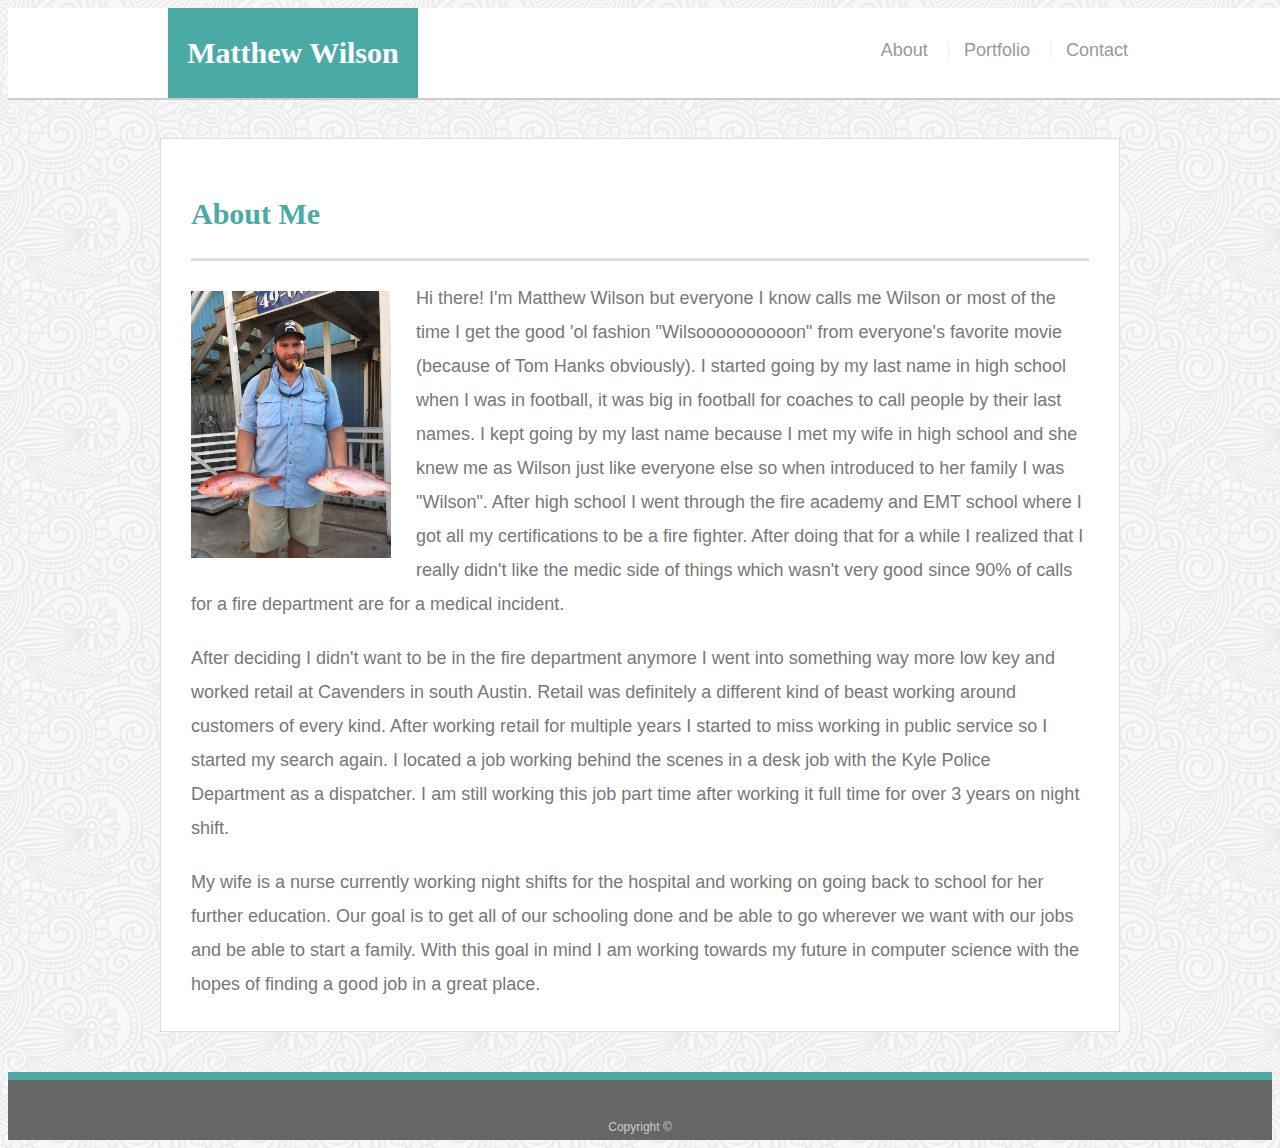
<file: Basic-Portfolio/index.html>
<!doctype html>
<html lang="en-us">

<head>
  <meta charset="UTF-8">
  <title>About | Matthew Wilson</title>
  <link rel="stylesheet" type="text/css" href="assets/css/style.css">
</head>

<body>

  <header id="masthead">
    <div class="container">
      <a href="index.html" id="logo">Matthew Wilson</a>
      <nav>
        <a href="index.html">About</a>
        <a href="portfolio.html">Portfolio</a>
        <a href="contact.html">Contact</a>
      </nav>
    </div>
  </header>

  <div id="main-container" class="container">
    <section class="main-section">
      <h1>About Me</h1>

      <img src="assets/images/profile.jpg" class="auth-image" alt="Your Name">

      <p>Hi there! I'm Matthew Wilson but everyone I know calls me Wilson or most of the time I get the good 'ol fashion "Wilsoooooooooon" from everyone's favorite movie (because of Tom Hanks obviously). I started going by my last name in high school when I was in football, it was big in football for coaches to call people by their last names. I kept going by my last name because I met my wife in high school and she knew me as Wilson just like everyone else so when introduced to her family I was "Wilson". After high school I went through the fire academy and EMT school where I got all my certifications to be a fire fighter.
        After doing that for a while I realized that I really didn't like the medic side of things which wasn't very good since 90% of calls for a fire department are for a medical incident.</p>

      <p>After deciding I didn't want to be in the fire department anymore I went into something way more low key and worked retail at Cavenders in south Austin. Retail was definitely a different kind of beast working around customers of every kind. After working retail for multiple years I started to miss working in public service so I started my search again. 
        I located a job working behind the scenes in a desk job with the Kyle Police Department as a dispatcher. I am still working this job part time after working it full time for over 3 years on night shift.</p>

      <p>My wife is a nurse currently working night shifts for the hospital and working on going back to school for her further education. Our goal is to get all of our schooling done and be able to go wherever we want with our jobs and be able to start a family. With this goal in mind I am working towards my future in computer science with the hopes of finding a good job in a great place.</p>

    </section>

  </div>

  <footer>
    <div class="container">
      Copyright &copy; 
    </div>
  </footer>
</body>

</html>
</file>
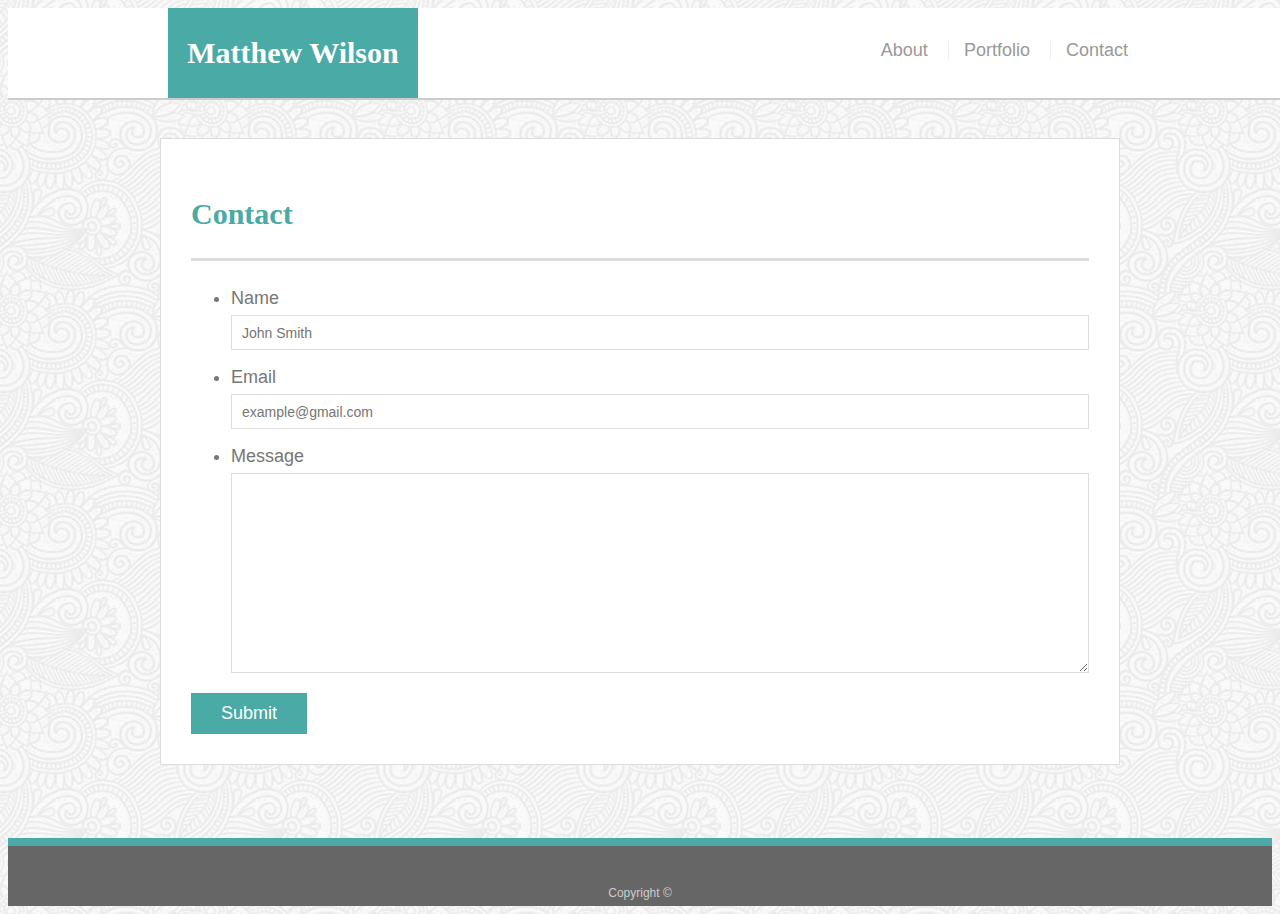
<file: Basic-Portfolio/contact.html>
<!doctype html>
<html lang="en-us">

<head>
  <meta charset="UTF-8">
  <title>Contact | Matthew Wilson</title>
  <link rel="stylesheet" type="text/css" href="assets/css/style.css">
</head>

<body>

  <header id="masthead">
    <div class="container">
      <a href="index.html" id="logo">Matthew Wilson</a>
      <nav>
        <a href="index.html">About</a>
        <a href="portfolio.html">Portfolio</a>
        <a href="contact.html">Contact</a>
      </nav>
    </div>
  </header>

  <div id="main-container" class="container">
    <section class="main-section">
      <h1>Contact</h1>

      <form id="contact-form">
        <ul>
          <li>
            <label for="name">Name</label>
            <input type="text" id="name" name="name" placeholder="John Smith" required="required">
          </li>
          <li>
            <label for="email">Email</label>
            <input type="email" id="email" name="email" placeholder="example@gmail.com" required="required">
          </li>
          <li>
            <label for="message">Message</label>
            <textarea id="message" name="message" required="required"></textarea>
          </li>
        </ul>
        <input type="submit">
      </form>

    </section>

  </div>

  <footer>
    <div class="container">
      Copyright &copy; 
    </div>
  </footer>
</body>

</html>
</file>
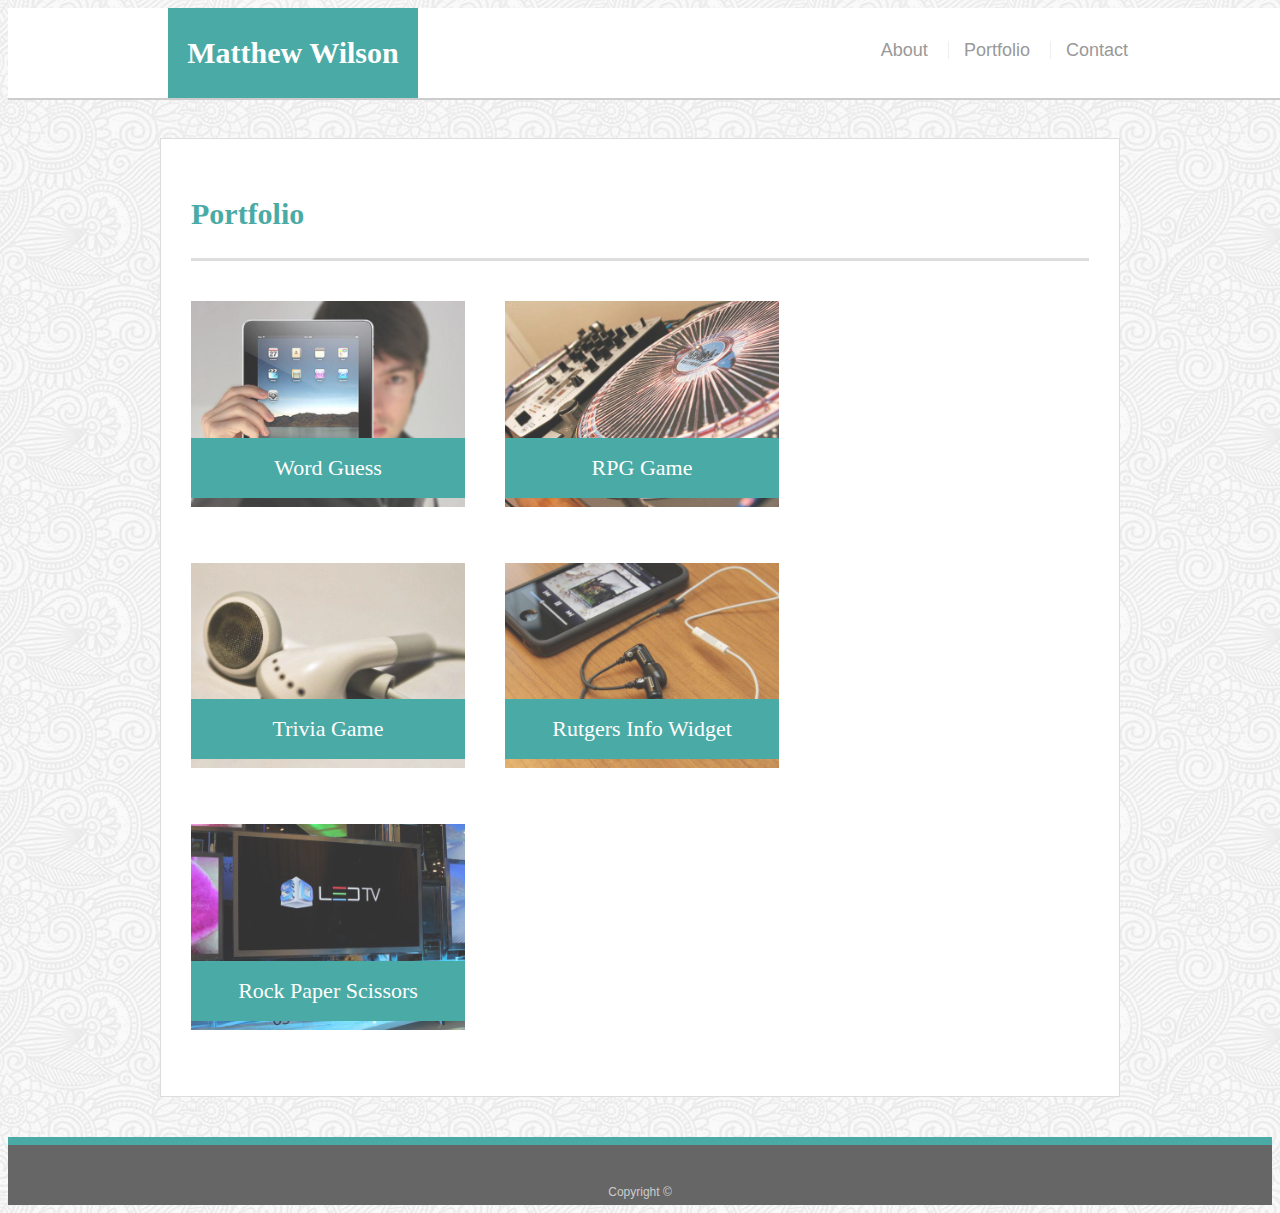
<file: Basic-Portfolio/portfolio.html>
<!doctype html>
<html lang="en-us">

<head>
  <meta charset="UTF-8">
  <title>Portfolio | Matthew Wilson</title>
  <link rel="stylesheet" type="text/css" href="assets/css/style.css">
</head>

<body>

  <header id="masthead">
    <div class="container">
      <a href="index.html" id="logo">Matthew Wilson</a>
      <nav>
        <a href="index.html">About</a>
        <a href="portfolio.html">Portfolio</a>
        <a href="contact.html">Contact</a>
      </nav>
    </div>
  </header>

  <div id="main-container" class="container">
    <section class="main-section">
      <h1>Portfolio</h1>

      <div class="work">
        <img src="assets/images/technics-q-c-640-480-1.jpg" alt="Word Guess">

        <h3>Word Guess</h3>
      </div>
      <div class="work">
        <img src="assets/images/technics-q-c-640-480-2.jpg" alt="RPG Game">

        <h3>RPG Game</h3>
      </div>
      <div class="work">
        <img src="assets/images/technics-q-c-640-480-5.jpg" alt="Trivia Game">

        <h3>Trivia Game</h3>
      </div>
      <div class="work">
        <img src="assets/images/technics-q-c-640-480-7.jpg" alt="Rutgers Info Widget">

        <h3>Rutgers Info Widget</h3>
      </div>
      <div class="work">
        <img src="assets/images/technics-q-c-640-480-9.jpg" alt="Rock Paper Scissors">

        <h3>Rock Paper Scissors</h3>
      </div>

    </section>

  </div>

  <footer>
    <div class="container">
      Copyright &copy;
    </div>
  </footer>
</body>

</html>
</file>
<file: Basic-Portfolio/assets/css/style.css>
body {
  font-family: Arial, "Helvetica Neue", Helvetica, sans-serif;
  font-size: 18px;
  line-height: 34px;
  color: #777777;
  background: url("../images/full_bloom.png");
}

* {
  box-sizing: border-box;
}

/* general */

.container {
  width: 100%;
  max-width: 960px;
  margin: 0 auto;
  clear: both;
}

h1,
h2,
h3,
p {
  margin-bottom: 20px;
}

p:last-child {
  margin-bottom: 0;
}

h1,
h2,
h3 {
  font-family: Georgia, Times, "Times New Roman", serif;
  font-weight: 700;
  color: #4aaaa5;
}

h1 {
  padding-bottom: 20px;
  font-size: 30px;
  line-height: 49px;
  border-bottom: 3px solid #dddddd;
}

h2,
h3 {
  font-size: 22px;
}

/* header */

#masthead {
  position: fixed;
  z-index: 99;
  width: 100%;
  margin: 0 0 30px;
  overflow: auto;
  color: #ffffff;
  background: #ffffff;
  border-bottom: 2px solid #cccccc;
}

#logo {
  float: left;
  width: 250px;
  height: 90px;
  font-family: Georgia, Times, "Times New Roman", serif;
  font-size: 30px;
  font-weight: 700;
  line-height: 90px;
  color: #ffffff;
  text-align: center;
  text-decoration: none;
  background: #4aaaa5;
}

nav {
  float: right;
  margin-top: 25px;
}

nav a {
  display: inline-block;
  padding-left: 15px;
  margin-left: 15px;
  line-height: 18px;
  color: #999;
  text-decoration: none;
  border-left: 1px solid #efefef;
}

nav a:first-child {
  border-left: 0 none;
}

/* footer */

footer {
  padding: 30px 0;
  clear: both;
  font-size: 12px;
  color: #ffffff;
  color: #cccccc;
  text-align: center;
  background: #666666;
  border-top: 8px solid #4aaaa5;
  height: 50px;
}

h3, h2 {
  padding-bottom: 20px;
  margin-bottom: 15px;
  line-height: 22px;
  border-bottom: 2px solid #eeeeee;
}

/* main */

#main-container {
  padding-top: 130px;
  min-height: calc(100vh - 70px);
}

.main-section {
  float: left;
  width: 100%;
  max-width: 960px;
  padding: 30px;
  margin: 0 0 40px;
  background: #ffffff;
  border: 1px solid #dddddd;
}

/* portfolio page */

.work {
  position: relative;
  float: left;
  width: 274px;
  margin: 20px 0 25px;
  overflow: auto;
}

.work:nth-child(even) {
  margin-right: 40px;
}

.work img {
  width: 100%;
  border: 0 none;
  opacity: 0.8;
}

.work h3 {
  position: absolute;
  bottom: 20px;
  width: 100%;
  padding: 15px;
  margin-bottom: 0;
  font-weight: 300;
  line-height: 30px;
  color: #ffffff;
  text-align: center;
  background: #4aaaa5;
  border-bottom: 0;
}

.auth-image {
  float: left;
  width: 200px;
  height: auto;
  margin-top: 10px;
  margin-right: 25px;
}

/* contact page */

#contact-form ul {
  margin-bottom: 20px;
}

#contact-form li {
  margin-bottom: 10px;
}

label,
input[type=text],
input[type=email],
textarea {
  display: block;
  width: 100%;
}

input[type=text],
input[type=email],
textarea {
  height: 35px;
  padding: 0 10px;
  font-size: 14px;
  border: 1px solid #dddddd;
}

textarea {
  height: 200px;
}

input[type=submit] {
  padding: 10px 30px;
  font-size: 18px;
  color: #ffffff;
  cursor: pointer;
  background: #4aaaa5;
  border: 0 none;
}
</file>
